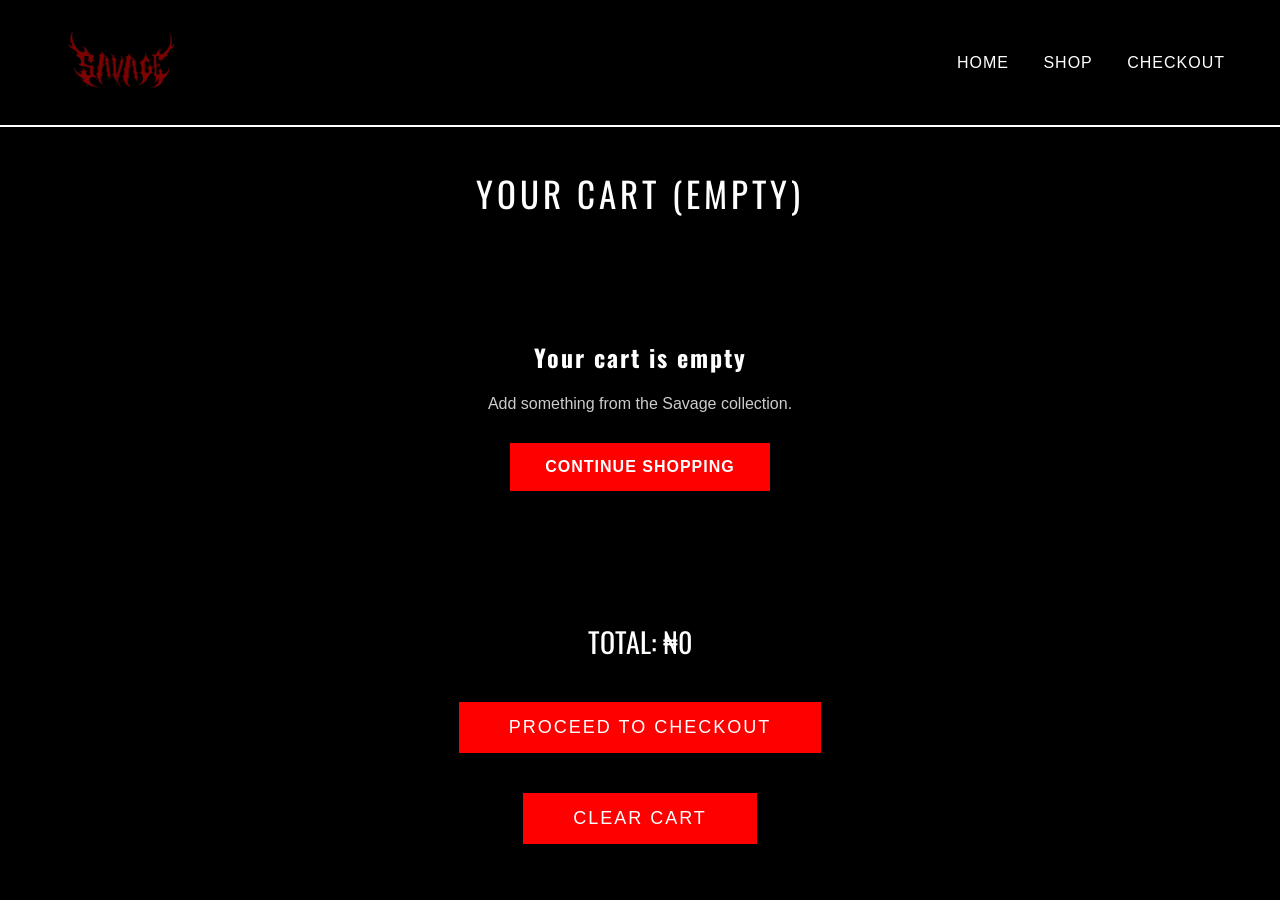
<file: cart.html>
<!DOCTYPE html>

<html>

<head>

<title>SAVAGE CART</title>

<meta name="viewport" content="width=device-width, initial-scale=1.0">

<link href="https://fonts.googleapis.com/css2?family=Oswald:wght@600&display=swap" rel="stylesheet">


<style>

/* BODY */

body{

margin:0;

background:black;

color:white;

font-family:Arial;

}


/* HEADER */

header{

background:black;

display:flex;

justify-content:space-between;

align-items:center;

padding:20px 55px;

border-bottom:2px solid white;

}


/* LOGO */

.logo{

height:85px;

}


/* NAV */

nav a{

color:white;

text-decoration:none;

margin-left:30px;

letter-spacing:1px;

}


nav a:hover{

color:red;

}


/* CART TITLE */

.cart-title{

font-family:'Oswald';

letter-spacing:4px;

font-size:35px;

text-align:center;

margin-top:40px;

}


/* CART CONTAINER */

.cart-container{

padding:40px 80px;

}


/* CART ITEM */

.cart-item{

display:flex;

align-items:center;

justify-content:space-between;

background:#111;

margin-bottom:25px;

padding:20px;

}


/* PRODUCT IMAGE */

.cart-item img{

width:120px;

}


/* REMOVE BUTTON */

.remove-btn{

background:red;

border:none;

color:white;

padding:8px 15px;

cursor:pointer;

}


.remove-btn:hover{

background:black;

border:2px solid white;

}


/* TOTAL */

.total{

text-align:center;

font-size:28px;

margin-top:30px;

font-family:'Oswald';

}


/* CHECKOUT BUTTON */

.checkout-btn{

display:block;

margin:40px auto;

padding:15px 50px;

font-size:18px;

background:red;

color:white;

border:none;

cursor:pointer;

letter-spacing:2px;

}


.checkout-btn:hover{

background:black;

border:2px solid white;

}
.quantity-controls{

display:flex;

align-items:center;

gap:12px;

margin-top:12px;

}

.quantity-controls button{

width:32px;

height:32px;

background:red;

color:white;

border:none;

cursor:pointer;

font-size:18px;

font-weight:bold;

}

.quantity-controls span{

font-weight:bold;

min-width:20px;

text-align:center;

}
.empty-cart{

text-align:center;

padding:60px 20px;

}

.empty-cart h2{

font-family:'Oswald';

letter-spacing:2px;

margin-bottom:20px;

}

.empty-cart p{

color:#ccc;

margin-bottom:30px;

}

.continue-btn{

display:inline-block;

padding:15px 35px;

background:red;

color:white;

text-decoration:none;

font-weight:bold;

letter-spacing:1px;

}

.continue-btn:hover{

background:black;

border:2px solid white;

}
</style>

</head>



<body>
<script>

if(

localStorage.getItem("websiteLocked")==="true"

&&

localStorage.getItem("adminBypass")!=="true"

){

window.location.href="locked.html";

}

</script>


<header>

<img src="savage-logo.png" class="logo">


<nav>

<a href="index.html">HOME</a>

<a href="shop.html">SHOP</a>

<a href="checkout.html">CHECKOUT</a>

</nav>


</header>



<div class="cart-title" id="cart-title">

YOUR CART (0 ITEMS)

</div>


<div class="cart-container" id="cart-container">

</div>



<div class="total" id="total-price">

TOTAL: ₦0

</div>



<button class="checkout-btn" onclick="goToCheckout()">

PROCEED TO CHECKOUT
<button class="checkout-btn" id="clearCartBtn" onclick="clearCart()">

CLEAR CART

</button>
</button>



<script>

let cart = JSON.parse(localStorage.getItem("cart")) || [];

let container = document.getElementById("cart-container");

let total = 0;

const exchangeRate =
parseFloat(
localStorage.getItem("exchangeRate")
) || 1600;

let currentCurrency = localStorage.getItem("currency") || "NGN";

function formatPrice(price){

if(currentCurrency==="USD"){

return "$"+(price/exchangeRate).toFixed(2);

}

return "₦"+price.toLocaleString();

}

function changeQuantity(index,amount){

if(!cart[index].quantity){

cart[index].quantity=1;

}

cart[index].quantity+=amount;

if(cart[index].quantity<1){

cart[index].quantity=1;

}

localStorage.setItem("cart",JSON.stringify(cart));

renderCart();

}
function renderCart(){

container.innerHTML="";
total = 0;
if(cart.length===0){

container.innerHTML=`

<div class="empty-cart">

<h2>Your cart is empty</h2>

<p>Add something from the Savage collection.</p>

<a href="shop.html" class="continue-btn">

CONTINUE SHOPPING

</a>

</div>

`;

document.getElementById("total-price").innerHTML="TOTAL: "+formatPrice(0);

document.getElementById("cart-title").innerHTML="YOUR CART (EMPTY)";

return;

}
cart.forEach((item,index)=>{

const quantity=item.quantity||1;

total+=item.price*quantity;

container.innerHTML += `

<div class="cart-item">

<img src="${item.image}">

<div>

<h3>${item.name}</h3>

<p>Size: ${item.size}</p>

<p>${formatPrice(item.price)}</p>

<div class="quantity-controls">

<button onclick="changeQuantity(${index},-1)">−</button>

<span>${item.quantity || 1}</span>

<button onclick="changeQuantity(${index},1)">+</button>

</div>

</div>

<button class="remove-btn" onclick="removeItem(${index})">

REMOVE

</button>

</div>

`;

});

let itemCount=0;

cart.forEach(item=>{

itemCount+=item.quantity||1;

});

document.getElementById("cart-title").innerHTML=

itemCount===0

?

"YOUR CART (EMPTY)"

:

`YOUR CART (${itemCount} ITEMS)`;
document.getElementById("total-price").innerText =

"TOTAL: " + formatPrice(total);

}


function removeItem(index){

cart.splice(index,1);

localStorage.setItem("cart",JSON.stringify(cart));

location.reload();

}

function clearCart(){

if(confirm("Are you sure you want to clear your cart?")){

cart=[];

localStorage.setItem("cart",JSON.stringify(cart));

renderCart();

}

}
function goToCheckout(){

window.location.href="checkout.html";

}


renderCart();

</script>



</body>

</html>
</file>
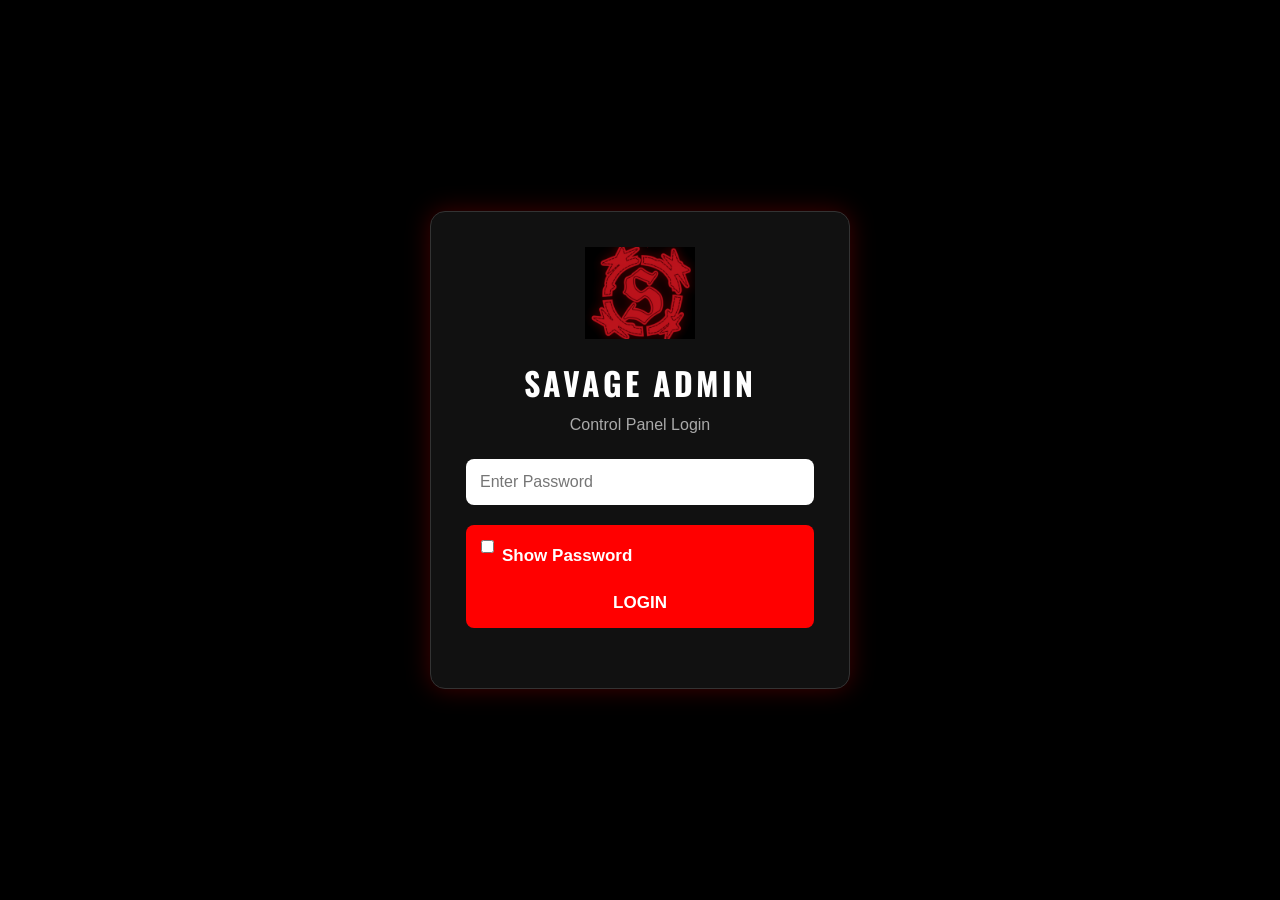
<file: control-login.html>
<!DOCTYPE html>
<html lang="en">

<head>

<meta charset="UTF-8">
<meta name="viewport" content="width=device-width, initial-scale=1.0">

<title>Savage Admin Login</title>

<link href="https://fonts.googleapis.com/css2?family=Oswald:wght@600&display=swap" rel="stylesheet">

<style>

*{
margin:0;
padding:0;
box-sizing:border-box;
}

body{

background:#000;
font-family:Arial,sans-serif;
display:flex;
justify-content:center;
align-items:center;
min-height:100vh;
color:white;

}

.login-box{

width:90%;
max-width:420px;
background:#111;
padding:35px;
border-radius:15px;
border:1px solid #333;
box-shadow:0 0 25px rgba(255,0,0,.25);

}

.logo{

display:block;
margin:0 auto 20px;
width:110px;

}

h1{

font-family:'Oswald',sans-serif;
text-align:center;
letter-spacing:3px;
margin-bottom:10px;

}

p{

text-align:center;
color:#aaa;
margin-bottom:25px;

}

input{

width:100%;
padding:14px;
margin-bottom:20px;
border:none;
border-radius:8px;
font-size:16px;

}

button{

width:100%;
padding:15px;
background:red;
border:none;
color:white;
font-size:17px;
cursor:pointer;
border-radius:8px;
font-weight:bold;

}

button:hover{

background:#cc0000;

}

#error{

margin-top:18px;
text-align:center;
color:#ff4d4d;
font-weight:bold;

}

</style>

</head>

<body>

<div class="login-box">

<img src="logo.png" class="logo">

<h1>SAVAGE ADMIN</h1>

<p>Control Panel Login</p>

<input
type="password"
id="password"
placeholder="Enter Password"
>

<button onclick="login()">
<label style="display:flex;align-items:center;gap:8px;margin-bottom:20px;cursor:pointer;">

<input
type="checkbox"
id="showPassword"
style="width:auto;"
>

Show Password

</label>
LOGIN

</button>

<p id="error"></p>

<script>

const passwordInput =
document.getElementById("password");

document
.getElementById("showPassword")
.addEventListener("change",function(){

passwordInput.type=
this.checked?"text":"password";

});

passwordInput.addEventListener("keypress",function(e){

if(e.key==="Enter"){

login();

}

});

function login(){

const password=
passwordInput.value;

const error=
document.getElementById("error");

if(password==="LATOYA"){

error.style.color="#00ff99";

error.innerHTML="✅ Access Granted...";

setTimeout(function(){

window.location.href="control.html";

},800);

}

else{

error.style.color="#ff4d4d";

error.innerHTML="❌ Incorrect Password";

passwordInput.value="";

passwordInput.focus();

}

}

</script>

</div>

</body>

</html>
</file>
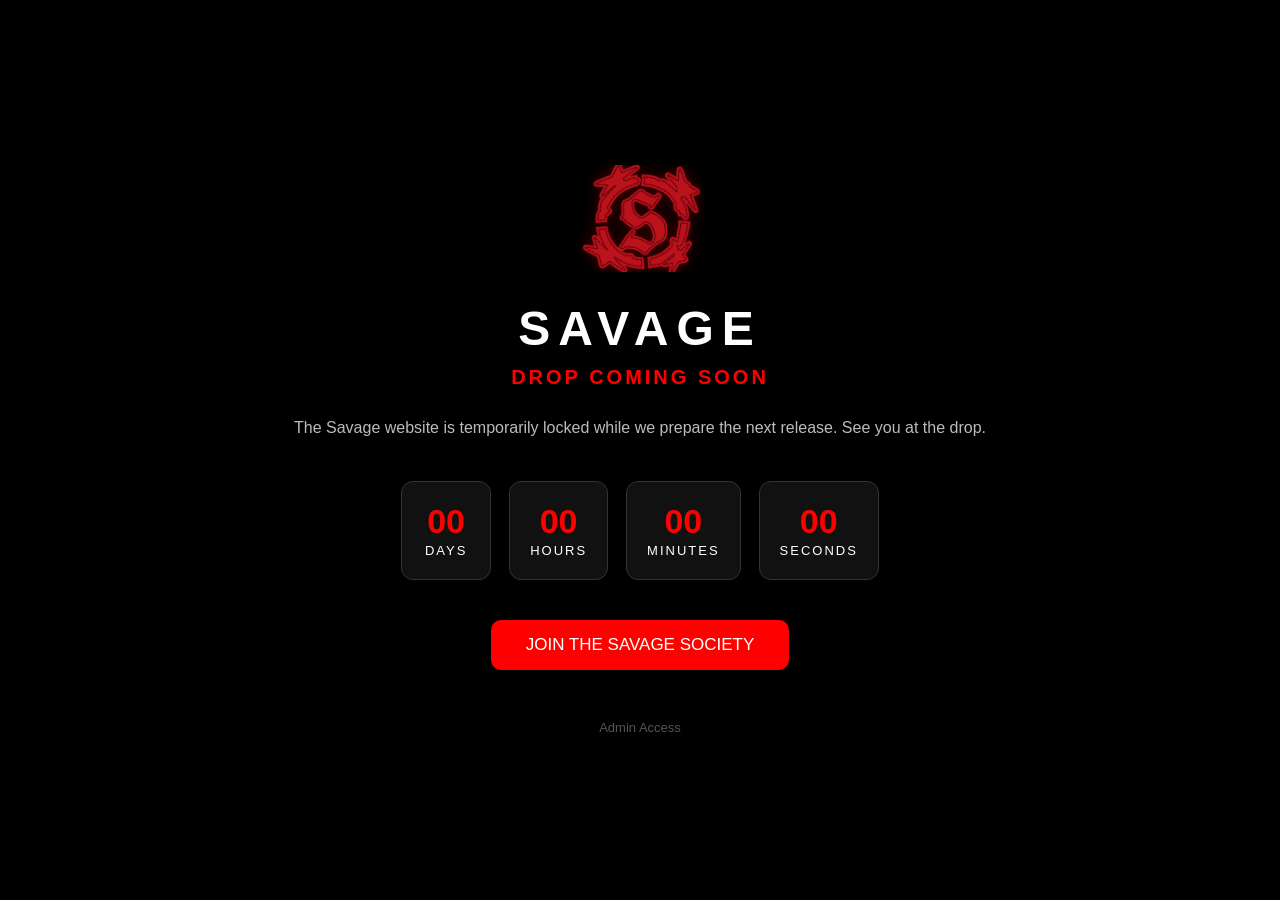
<file: locked.html>
<!DOCTYPE html>
<html lang="en">

<head>

<meta charset="UTF-8">

<meta name="viewport" content="width=device-width, initial-scale=1.0">

<title>SAVAGE | DROP COUNTDOWN</title>

<style>

*{
margin:0;
padding:0;
box-sizing:border-box;
}

body{

background:#000;

color:white;

font-family:Arial,Helvetica,sans-serif;

display:flex;

justify-content:center;

align-items:center;

height:100vh;

text-align:center;

padding:20px;

}

.container{

max-width:700px;

}

.logo{

width:130px;

margin-bottom:25px;

}

h1{

font-size:48px;

letter-spacing:8px;

margin-bottom:10px;

}

h2{

font-size:20px;

color:red;

margin-bottom:25px;

letter-spacing:3px;

}

p{

color:#bbb;

margin-bottom:40px;

line-height:1.7;

}

.countdown{

display:flex;

justify-content:center;

gap:18px;

flex-wrap:wrap;

margin-bottom:40px;

}

.time-box{

background:#111;

border:1px solid #333;

padding:20px;

min-width:90px;

border-radius:12px;

}

.time-box h3{

font-size:34px;

color:red;

}

.time-box span{

font-size:13px;

letter-spacing:2px;

color:white;

}

.notify{

background:red;

color:white;

border:none;

padding:15px 35px;

font-size:17px;

border-radius:10px;

cursor:pointer;

}

.notify:hover{

background:white;

color:black;

}

.admin{

margin-top:50px;

font-size:13px;

color:#555;

cursor:pointer;

}

.admin:hover{

color:white;

}

@media(max-width:600px){

h1{

font-size:32px;

}

.time-box{

min-width:75px;

padding:15px;

}

.time-box h3{

font-size:28px;

}

}

</style>

</head>

<body>

<div class="container">

<img src="logo.png" class="logo">

<h1>SAVAGE</h1>

<h2>DROP COMING SOON</h2>

<p>

The Savage website is temporarily locked while we prepare the next release.

See you at the drop.

</p>

<div class="countdown">

<div class="time-box">

<h3 id="days">00</h3>

<span>DAYS</span>

</div>

<div class="time-box">

<h3 id="hours">00</h3>

<span>HOURS</span>

</div>

<div class="time-box">

<h3 id="minutes">00</h3>

<span>MINUTES</span>

</div>

<div class="time-box">

<h3 id="seconds">00</h3>

<span>SECONDS</span>

</div>

</div>

<button class="notify">

JOIN THE SAVAGE SOCIETY

</button>

<div class="admin" id="adminAccess">

Admin Access

</div>

<div
id="adminLogin"
style="
display:none;
margin-top:20px;
">

<input

type="password"

id="adminPassword"

placeholder="Enter Password"

style="
padding:12px;
width:260px;
border:none;
border-radius:8px;
">

<br><br>

<button id="enterWebsite">

ENTER

</button>

<p
id="adminError"
style="
color:red;
margin-top:12px;
">
</p>

</div>

</div>

<script>

const savedDate = localStorage.getItem("launchDate");

const launchDate = savedDate
? new Date(savedDate).getTime()
: new Date("August 1, 2026 00:00:00").getTime();

setInterval(function(){

const now=new Date().getTime();

const distance=launchDate-now;
if (distance <= 0) {

document.getElementById("days").innerHTML = "00";
document.getElementById("hours").innerHTML = "00";
document.getElementById("minutes").innerHTML = "00";
document.getElementById("seconds").innerHTML = "00";

return;

}
const days=Math.floor(distance/(1000*60*60*24));

const hours=Math.floor((distance%(1000*60*60*24))/(1000*60*60));

const minutes=Math.floor((distance%(1000*60*60))/(1000*60));

const seconds=Math.floor((distance%(1000*60))/1000);

document.getElementById("days").innerHTML=days;

document.getElementById("hours").innerHTML=hours;

document.getElementById("minutes").innerHTML=minutes;

document.getElementById("seconds").innerHTML=seconds;

},1000);
document.getElementById("adminAccess").onclick=function(){

document.getElementById("adminLogin").style.display="block";

}

document.getElementById("enterWebsite").onclick=function(){

const pass=

document.getElementById("adminPassword").value;
if (pass.trim().toLowerCase() === "latoya") {

    localStorage.setItem("adminBypass", "true");

    localStorage.setItem("websiteLocked", "false");

    window.location.href = "index.html";

}

document.getElementById("adminError").innerHTML=

"Incorrect Password";

}


</script>

</body>

</html>
</file>
